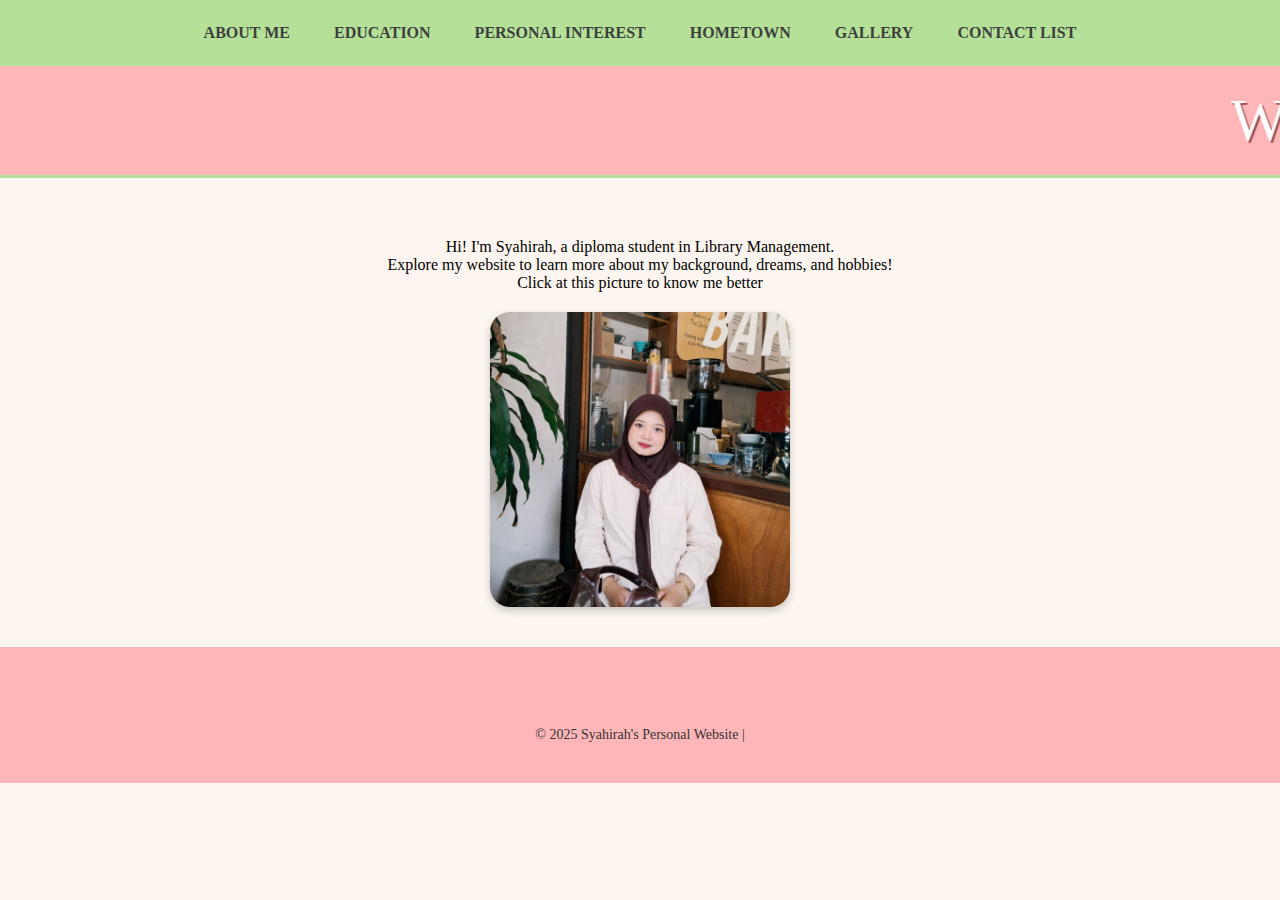
<file: index.html>
<!DOCTYPE html>
<html>
<head>
<title>Syahirah's Personal Website</title>
<link rel="stylesheet" href="footer.css">

<style>
    body {
      margin: 0;
      font-family: 'Georgia', serif;
      background-color: #FDF6F0;    
   }

    marquee {
      background-color: #FFB6B9; 
      padding: 20px 0;
      border-bottom: 3px solid #B4E197; 
      color: white;
      text-shadow: 2px 2px #A05252;
    }

    .topnav {
      background-color: #B4E197; 
      overflow: hidden;
      text-align: center;
      padding: 10px 0;
    }

    .topnav a {
      display: inline-block;
      color: #3F3F3F;
      text-align: center;
      padding: 14px 20px;
      text-decoration: none;
      font-weight: bold;
      font-size: 16px;
      transition: 0.3s;
    }

    .topnav a:hover {
      background-color: #FFB6B9; 
      color: white;
      border-radius: 10px;
    }

    .container {
      position: relative;
      width: 300px;
      margin-top: 20px;
    }

    .image {
      display: block;
      width: 100%;
      height: auto;
      border-radius: 20px;
      box-shadow: 0 4px 8px rgba(0,0,0,0.2);
    }

    .middle {
      transition: .5s ease;
      opacity: 0;
      position: absolute;
      top: 50%;
      left: 50%;
      transform: translate(-50%, -50%);
      text-align: center;
    }

    .container:hover .middle {
      opacity: 1;
    }

    .text a {
      background-color: #FF6F91; 
      color: white;
      padding: 12px 20px;
      border-radius: 8px;
      font-size: 18px;
      text-decoration: none;
    }

    .text a:hover {
      background-color: #B4E197; 
      color: #333;
    }
  </style>
</head>
<body>

<div class="topnav">
    <a href="aboutme.html" target="_blank">ABOUT ME</a> 
    <a href="edu.html" target="_blank">EDUCATION</a> 
    <a href="interest.html" target="_blank">PERSONAL INTEREST</a>  
    <a href="melaka.html" target="_blank">HOMETOWN</a>
    <a href="gallery.html" target="_blank">GALLERY</a>
    <a href="contact.html" target="_blank">CONTACT LIST</a>
  </div>

  <marquee style="font-family: Elephant; font-size:60px; margin-bottom:40px;">
    Welcome to My Personal Website
  </marquee>

  <center>
    <p>
      Hi! I'm Syahirah, a diploma student in Library Management.<br>
      Explore my website to learn more about my background, dreams, and hobbies!<br>
Click at this picture to know me better
    </p>

    <div class="container">
      <img src="mypic.jpg" class="image" alt="Profile Picture">
      <div class="middle">
        <div class="text">
          <a href="aboutme.html">ABOUT ME</a>
        </div>
      </div>
    </div>

  </center>

  <footer class="footer">
    <footer>&copy; 2025 Syahirah's Personal Website |</footer>

</body>
</html>
</file>
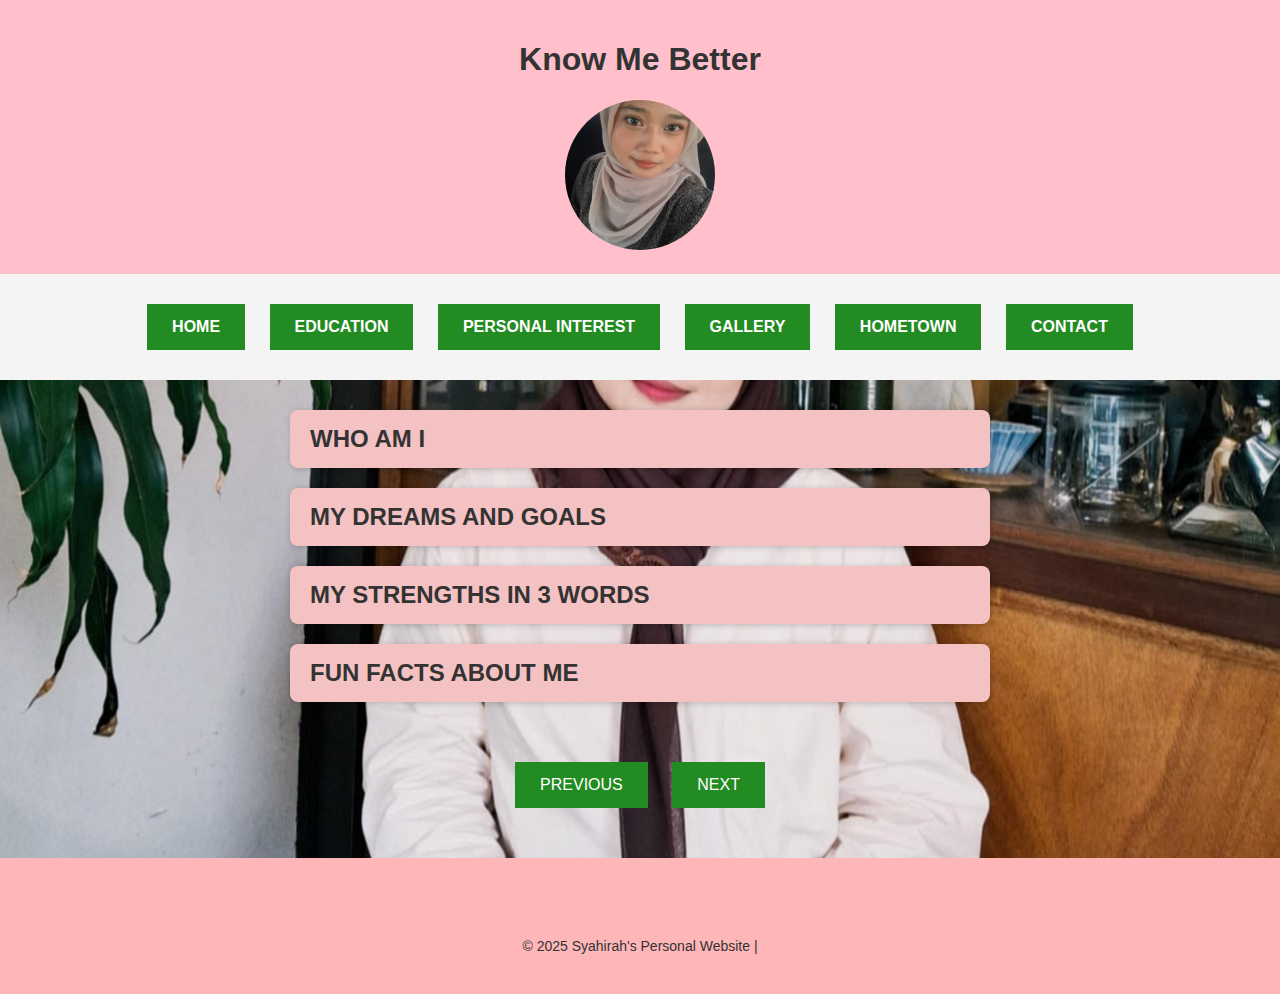
<file: aboutme.html>
<!DOCTYPE html>
<html>
<head>
<title>About Me</title>
<link rel="stylesheet" href="footer.css">
<style>

    body {
      margin: 0;
      font-family: Arial, sans-serif;
      background-image: url('mypic.jpg');
      background-size: cover;
      background-position: center;
      background-repeat: no-repeat;
      background-attachment: fixed;
      color: #333;
    }

    img {
      border-radius: 50%;
    }

    .header {
      background-color: pink;
      padding: 20px;
      text-align: center;
    }

    .topnav {
      text-align: center;
      background-color: #f4f4f4;
      padding: 20px 0;
    }

    .topnav a {
      display: inline-block;
      color: #8B7E66;
      text-align: center;
      padding: 14px 20px;
      text-decoration: none;
      font-weight: bold;
    }

    .topnav a:hover {
      background-color: #A9C388;
      color: purple;
    }

    .dropdown-container {
      max-width: 700px;
      margin: auto;
      padding: 30px;
    }

    .dropdown-section {
      margin-bottom: 20px;
    }

    .dropdown-section span {
      display: block;
      font-size: 24px;
      font-weight: bold;
      cursor: pointer;
      background-color: #F4C2C2;
      padding: 15px 20px;
      border-radius: 8px;
      box-shadow: 1px 1px 6px rgba(0,0,0,0.2);
      transition: background-color 0.3s ease;
    }

    .dropdown-section span:hover {
      background-color: #FFFDD0;
      color: #4B3832;
    }

    .dropdown-section .dropdown-content {
      display: none;
      background-color: #fff;
      padding: 20px;
      margin-top: 10px;
      border-radius: 8px;
      box-shadow: 1px 1px 6px rgba(0,0,0,0.2);
    }

    .dropdown-section:hover .dropdown-content {
      display: block;
    }

    .section-text {
      font-family: georgia;
      font-size: 16px;
      color: #333;
      line-height: 1.6;
      display: block;
    }

    a:link, a:visited {
      background-color: #228B22;
      color: white;
      padding: 14px 25px;
      text-align: center;
      text-decoration: none;
      display: inline-block;
      margin: 10px;
    }

  </style>
</head>
<body>

<div class="header">
  <h1>Know Me Better</h1>
  <img src="selfie.jpg" width="150" height="150">
</div>

<div class="topnav">
  <a href="index.html" target="_blank">HOME</a>
  <a href="edu.html" target="_blank">EDUCATION</a>
  <a href="interest.html" target="_blank">PERSONAL INTEREST</a>
  <a href="gallery.html" target="_blank">GALLERY</a>
  <a href="melaka.html" target="_blank">HOMETOWN</a>
  <a href="contact.html" target="_blank">CONTACT</a>
</div>

<div class="dropdown-container">

<div class="dropdown-section">
<span>WHO AM I</span>

<div class="dropdown-content">
  <p><i><a class="section-text">
  Hello everyone, my name is HALIMATULSYAHIRAH BINTI SHARIN, but I prefer to be called Syerah.
  I am currently studying for a Diploma in Library Management (semester 4) at UiTM Kedah.
  I come from Melaka, and being far from home has helped me become more independent.
  In April 2025, I officially turned 20 years old. I am the youngest in a family of six. </a></i></p>
</div>
</div>

<div class="dropdown-section">
  <span>MY DREAMS AND GOALS</span>

<div class="dropdown-content">
  <p><i><a class="section-text">
   As a Library Management student, my dream is to contribute to the evolution of modern libraries — not just as physical spaces, but as inclusive, digital- friendly knowledge hubs.I want to help make information more accessible, especially to underrepresented communities.<br><br>
   One of my goals is to build a career in information services where I can support users in navigating digital resources and promote lifelong learning.
   I also aim to improve my skills in metadata, digital archiving, and user experience.<br><br>
   Personally, I want to live a balanced life valuing both productivity and peace. I want to travel more, capture sunsets, and journal my journey as I grow. </a></i></p>
</div>
</div>

<div class="dropdown-section">
<span>MY STRENGTHS IN 3 WORDS</span>

<div class="dropdown-content">
  <p><i><a class="section-text">
  <b>Organized</b> – I love keeping things in order, whether it’s my planner, notes, or digital files.<br><br>
  <b>Calm</b> – I stay composed under pressure and prefer resolving things quietly and thoughtfully.<br><br>
  <b>Creative</b> – I enjoy journaling, decorating, and thinking of new ways to present ideas. </a></i></p>
 </div>
</div>

<div class="dropdown-section">
 <span>FUN FACTS ABOUT ME</span>

<div class="dropdown-content">
  <i><a class="section-text">
  <ol>
    <li>My favourite color is purple.</li>
    <li>I love reading — especially topics about personal growth and lifelong learning.</li>
    <li>I don’t drink coffee, but I love the smell. It gives me a comfy vibe.</li>
    <li>I love listening to sad songs.</li>
    <li>I romanticize my life through journaling — pastel pages, peaceful thoughts.</li>
    <li>My tote bag always has 3 things: hand fan, tissues, and random lip products.</li>
    <li>If I designed a library, it’d have soft lighting, indoor plants, floor cushions, and a journaling corner.</li>
    <li>I like staring at the ceiling while listening to music and imagining movie scenes.</li>
    <li>I get emotionally attached to songs, even when I don’t understand the lyrics.</li>
    <li>I’ve never finished a scented candle, but I keep buying them like I run a spa.</li>
  </ol>
  </a></i>
  </div>
 </div>
</div>

  <center>
    <a href="index.html" target="_blank">PREVIOUS</a>
    <a href="edu.html" target="_blank">NEXT</a>
  </center>

  <footer class="footer">
    <footer>&copy; 2025 Syahirah's Personal Website |</footer>

</body>
</html>
</file>
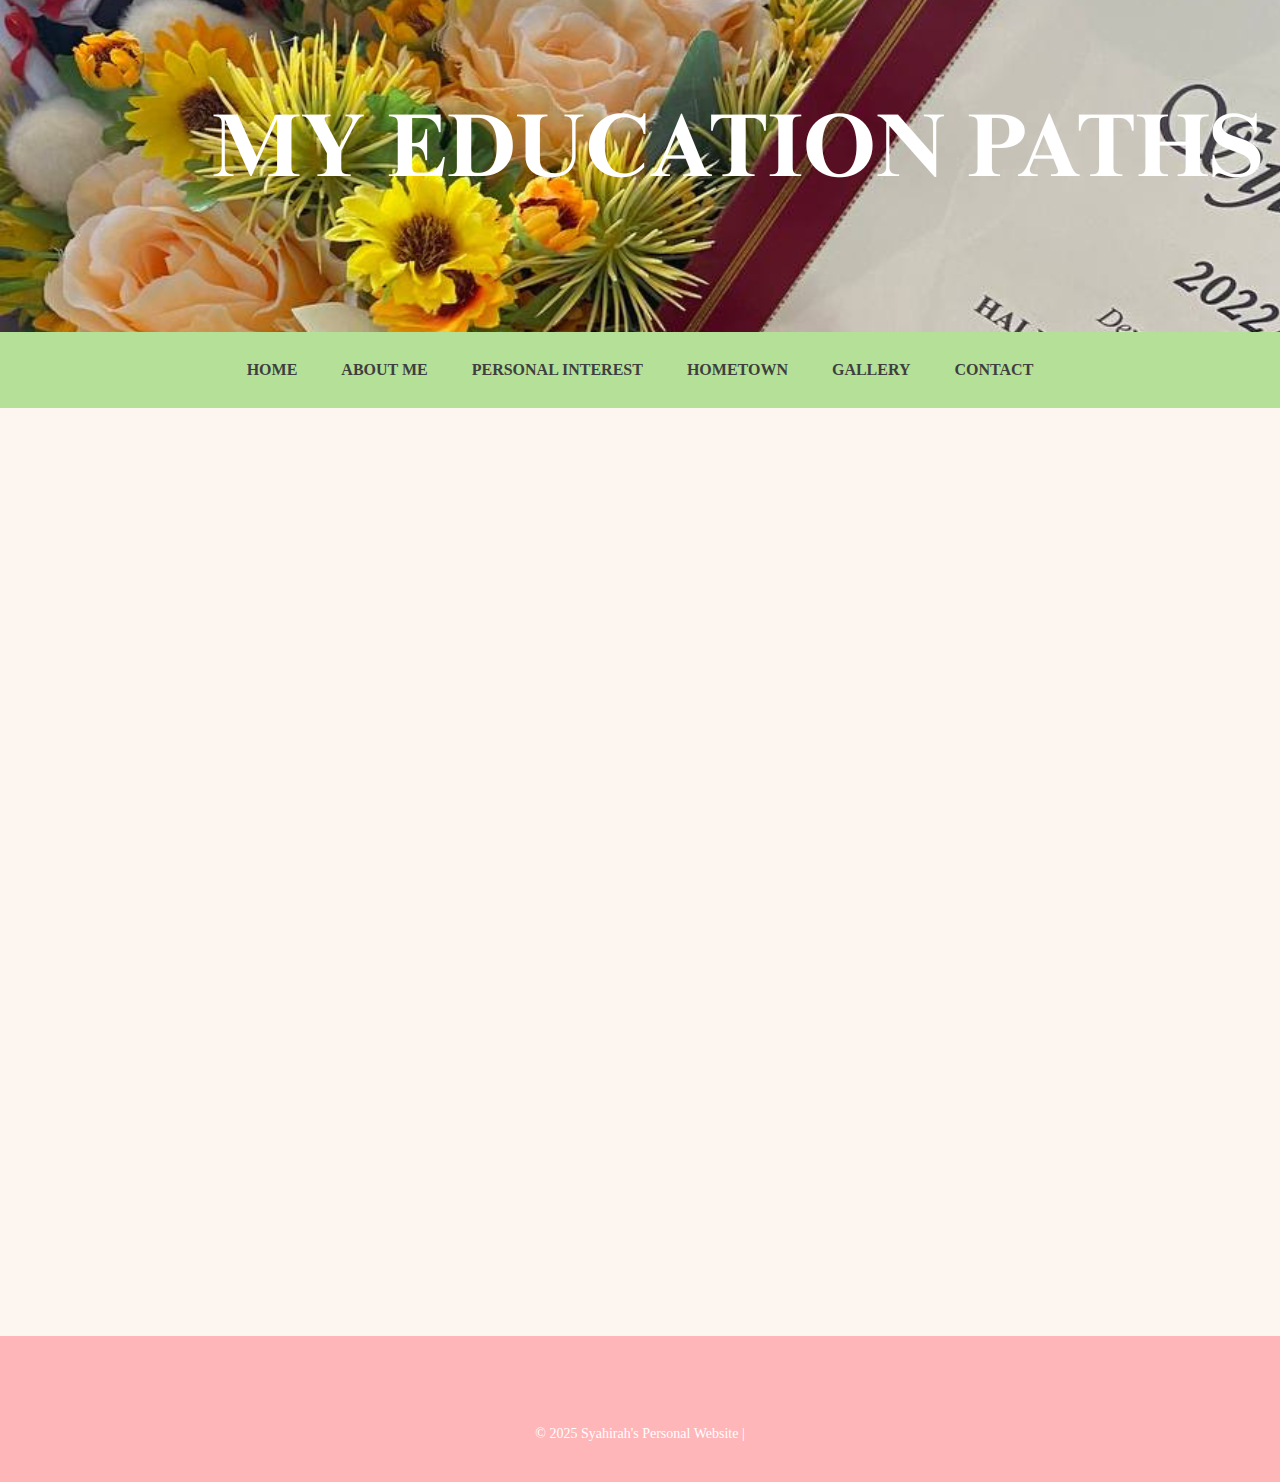
<file: edu.html>
<!DOCTYPE html>
<html>
<head>
<title>EDUCATION</title>
<link rel="stylesheet" href="footer.css">
<style>
    * {
      box-sizing: border-box;
    }

    body {
      margin: 0;
      font-family: Georgia, serif;
      background-color: #FDF6F0;
      color: #333;
    }

    .header {
      background-image: url("grad.png");
      background-color: #FFB6B9;
      padding: 60px 20px;
      text-align: center;
      color: white;
    }

    .header h1 {
      font-family: 'Elephant', serif;
      font-size: 48px;
      margin-bottom: 20px;
      text-shadow: 2px 2px #e290a2;
    }

    .header img {
      width: 100px;
      height: 100px;
      border-radius: 50%;
      border: 3px solid white;
      box-shadow: 0 0 10px rgba(0,0,0,0.1);
      animation: zoomIn 1.5s ease forwards;
      opacity: 0;
    }

    @keyframes zoomIn {
      0% {
        transform: scale(0.8);
        opacity: 0;
      }
      100% {
        transform: scale(1);
        opacity: 1;
      }
    }

    .topnav {
      background-color: #B4E197;
      text-align: center;
      padding: 15px 0;
    }

    .topnav a {
      display: inline-block;
      color: #3F3F3F;
      padding: 14px 20px;
      text-decoration: none;
      font-weight: bold;
      transition: 0.3s ease;
    }

    .topnav a:hover {
      background-color: #FFB6B9;
      color: white;
      border-radius: 8px;
    }

    .content {
      max-width: 1000px;
      margin: auto;
      padding: 30px 20px;
      text-align: center;
      animation: fadeIn 1.5s ease forwards;
      opacity: 0;
    }

    @keyframes fadeIn {
      to {
        opacity: 1;
      }
    }

    h2 {
      color: #4B3832;
      margin-top: 40px;
    }

    table {
      border-collapse: collapse;
      width: 100%;
      margin-top: 30px;
    }

    th, td {
      border: 2px solid #FF6F91;
      padding: 12px;
      text-align: center;
    }

    tr {
      animation: slideFadeIn 1s ease forwards;
      opacity: 0;
      transform: translateY(20px);
    }

    @keyframes slideFadeIn {
      to {
      opacity: 1;
     transform: translateY(0);
      }
    }

   th {
      background-color: #FFB6B9;
      color: white;
    }

   tr:nth-child(even) {
      background-color: #E8F5E9;
    }

    tr:nth-child(odd) {
      background-color: #FFF0F3;
    }

    tr:hover {
     background-color: #fce4ec;
     transition: 0.3s ease;
    }

    img.table-img {
      width: 80px;
      border-radius: 10px;
    }

    i {
      display: block;
      margin-top: 20px;
      font-style: italic;
      color: #7B3F00;
    }

    a {
      color: #FF6F91;
      text-decoration: none;
      font-weight: bold;
    }

    a:hover {
      color: #B4E197;
      text-decoration: underline;
    }

    .button-group {
      margin: 40px 0 20px;
    }

    .button-group a {
      background-color: #FF6F91;
      color: white;
      padding: 12px 25px;
      margin: 10px;
      border-radius: 8px;
      display: inline-block;
      font-weight: bold;
      transition: 0.3s ease;
      text-decoration: none;
    }

    .button-group a:hover {
      background-color: #B4E197;
      color: #333;
    }

    footer {
      background-color: #FFB6B9;
      color: white;
      text-align: center;
      padding: 20px;
      margin-top: 50px;
      font-size: 14px;
    }

    footer span {
      font-weight: bold;
      color: #4B3832;
    }

  </style>
</head>
<body>

  <div class="header">
    <br><br><br><br><br><br><img src="education.PNG">
  </div>

  <div class="topnav">
    <a href="index.html" target="_blank">HOME</a>
    <a href="aboutme.html" target="_blank">ABOUT ME</a>
    <a href="interest.html" target="_blank">PERSONAL INTEREST</a>
    <a href="melaka.html" target="_blank">HOMETOWN</a>
    <a href="gallery.html" target="_blank">GALLERY</a>
    <a href="contact.html" target="_blank">CONTACT</a>
  </div>

  <div class="content">
    <h2>🎓 Appreciation Message</h2>
    <p>I am deeply grateful to all the educational institutions that have shaped my academic and personal journey.Starting from <b>SK Sempang</b>, where I took my first steps in learning, to<b>SMKA Tun Perak</b>, which strengthened my values,and now <b>UiTM Kedah</b>, where I continue to grow in the field of Information Management.</p>

    <h2>Educational Journey</h2>

    <table>
      <tr>
        <th rowspan="2">Level</th>
        <th colspan="2">Institution Details</th>
        <th rowspan="2">Year</th>
        <th rowspan="2">Achievement</th>
      </tr>
      <tr>
        <th>Institution Name</th>
        <th>Logo</th>
      </tr>
      <tr>
        <td>Primary School</td>
        <td>SK Sempang, Merlimau Melaka</td>
        <td><img src="sk.png" class="table-img"></td>
        <td>2012–2017</td>
        <td>UPSR: 4A 2B</td>
      </tr>
      <tr>
        <td>Secondary School</td>
        <td><a href="https://www.tunperak.edu.my/" target="_blank">SMKA Tun Perak, Jasin Melaka</a></td>
        <td><img src="tunperak.png" class="table-img"></td>
        <td>2018–2022</td>
        <td>PT3 & SPM: 5A 2B</td>
      </tr>
      <tr>
        <td>University</td>
        <td><a href="https://kedah.uitm.edu.my/" target="_blank">UiTM Merbok, Kedah</a></td>
        <td><img src="uitm.png" class="table-img"></td>
        <td>2023–2026</td>
        <td>Dean's List: SEM 1 & SEM 3</td>
      </tr>
      <tr>
        <td colspan="5">
          <i>"Education is the passport to the future, for tomorrow belongs to those who prepare for it today."</i>
        </td>
      </tr>
    </table>

    <div class="button-group">
      <a href="aboutme.html" target="_blank">⬅ PREVIOUS</a>
      <a href="interest.html" target="_blank">NEXT ➡</a>
    </div>
  </div>

  <footer class="footer">
    <footer>&copy; 2025 Syahirah's Personal Website |</footer>

</body>
</html>
</file>
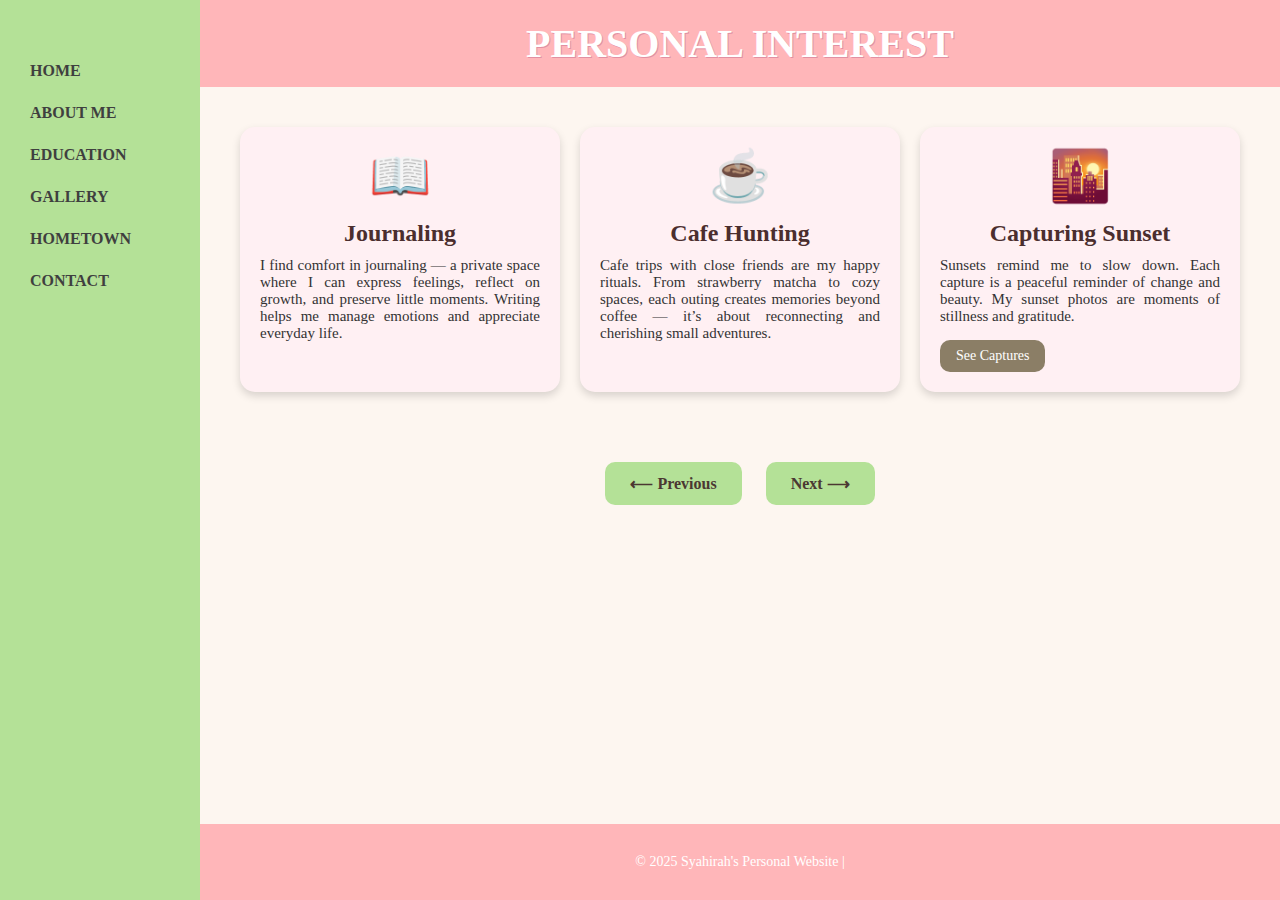
<file: interest.html>
<!DOCTYPE html>
<html>
<head>  
<title>Personal Interest</title>
<link rel="stylesheet" href="footer.css">
<style>
    * {
      box-sizing: border-box;
      margin: 0;
      padding: 0;
      font-family: 'Georgia', serif;
    }

    body {
      display: flex;
      flex-direction: column;
      min-height: 100vh;
      background-color: #FDF6F0;
      color: #333;
    }

    .sidebar {
      position: fixed;
      top: 0;
      bottom: 0;
      width: 200px;
      background-color: #B4E197;
      padding: 50px 10px;
    }

    .sidebar a {
      display: block;
      color: #3F3F3F;
      padding: 12px 20px;
      text-decoration: none;
      font-weight: bold;
      transition: 0.3s ease;
    }

    .sidebar a:hover {
      background-color: #FFB6B9;
      color: white;
      border-radius: 8px;
    }

    .main {
      margin-left: 200px;
      flex: 1;
      display: flex;
      flex-direction: column;
      min-height: 100vh;
    }

    .header {
      background-color: #FFB6B9;
      padding: 20px;
      text-align: center;
      color: white;
    }

    .header h1 {
      font-family: 'Elephant';
      font-size: 40px;
      text-shadow: 1px 1px #e290a2;
    }

    .container {
      display: grid;
      grid-template-columns: repeat(auto-fit, minmax(300px, 1fr));
      gap: 20px;
      padding: 40px;
      animation: fadeIn 1.5s ease;
    }

    @keyframes fadeIn {
      0% { opacity: 0; transform: translateY(20px); }
      100% { opacity: 1; transform: translateY(0); }
    }

    .card {
      background-color: #FFF0F3;
      padding: 20px;
      border-radius: 15px;
      box-shadow: 0 4px 8px rgba(0, 0, 0, 0.15);
      transition: transform 0.3s ease, box-shadow 0.3s ease;
    }

    .card:hover {
      transform: translateY(-10px);
      box-shadow: 0 8px 16px rgba(0, 0, 0, 0.25);
    }

    .card-icon {
      font-size: 50px;
      margin-bottom: 15px;
      color: #FF6F91;
      text-align: center;
    }

    .card h2 {
      margin-bottom: 10px;
      font-size: 24px;
      color: #4B2E2E;
      text-align: center;
    }

    .card p {
      font-size: 15px;
      text-align: justify;
    }

    .btn {
      display: inline-block;
      margin-top: 15px;
      background-color: #8B7E66;
      color: white;
      padding: 8px 16px;
      border-radius: 10px;
      text-decoration: none;
      font-size: 14px;
      transition: 0.3s ease;
    }

    .btn:hover {
      background-color: #5C4033;
    }

    .nav-buttons {
      text-align: center;
      margin: 30px 0 60px;
    }

    .nav-buttons a {
      display: inline-block;
      background-color: #B4E197;
      color: #4B3832;
      padding: 12px 25px;
      margin: 0 10px;
      text-decoration: none;
      font-weight: bold;
      border-radius: 10px;
      transition: 0.3s;
    }

    .nav-buttons a:hover {
      background-color: #FFB6B9;
      color: white;
    }

    footer {
      background-color: #FFB6B9;
      color: white;
      text-align: center;
      padding: 15px;
      font-size: 14px;
      margin-top: auto;
    }

    footer span {
      font-weight: bold;
      color: #4B3832;
    }

    @media (max-width: 768px) {
      .sidebar {
        position: relative;
        width: 100%;
        text-align: center;
      }

      .main {
        margin-left: 0;
      }

      .container {
        padding: 20px;
      }
    }
  </style>
</head>
<body>

  <div class="sidebar">
    <a href="index.html" target="_blank">HOME</a>
    <a href="aboutme.html" target="_blank">ABOUT ME</a>
    <a href="edu.html" target="_blank">EDUCATION</a>
    <a href="gallery.html" target="_blank">GALLERY</a>
    <a href="melaka.html" target="_blank">HOMETOWN</a>
    <a href="contact.html" target="_blank">CONTACT</a>
  </div>

  <div class="main">
    <div class="header">
      <h1>PERSONAL INTEREST</h1>
    </div>

    <div class="container">
      <div class="card">
        <div class="card-icon">📖</div>
        <h2>Journaling</h2>
        <p>I find comfort in journaling — a private space where I can express feelings, reflect on growth, and preserve little moments. Writing helps me manage emotions and appreciate everyday life.</p>
      </div>

      <div class="card">
        <div class="card-icon">☕</div>
        <h2>Cafe Hunting</h2>
        <p>Cafe trips with close friends are my happy rituals. From strawberry matcha to cozy spaces, each outing creates memories beyond coffee — it’s about reconnecting and cherishing small adventures.</p>
      </div>

      <div class="card">
        <div class="card-icon">🌇</div>
        <h2>Capturing Sunset</h2>
        <p>Sunsets remind me to slow down. Each capture is a peaceful reminder of change and beauty. My sunset photos are moments of stillness and gratitude.</p>
        <a href="gallery.html" target="_blank" class="btn">See Captures</a>
      </div>
    </div>

    <div class="nav-buttons">
      <a href="edu.html" target="_blank">⟵ Previous</a>
      <a href="gallery.html" target="_blank">Next ⟶</a>
    </div>

 <footer class="footer">
    <footer>&copy; 2025 Syahirah's Personal Website |</footer>

  </div>
</body>
</html>
</file>
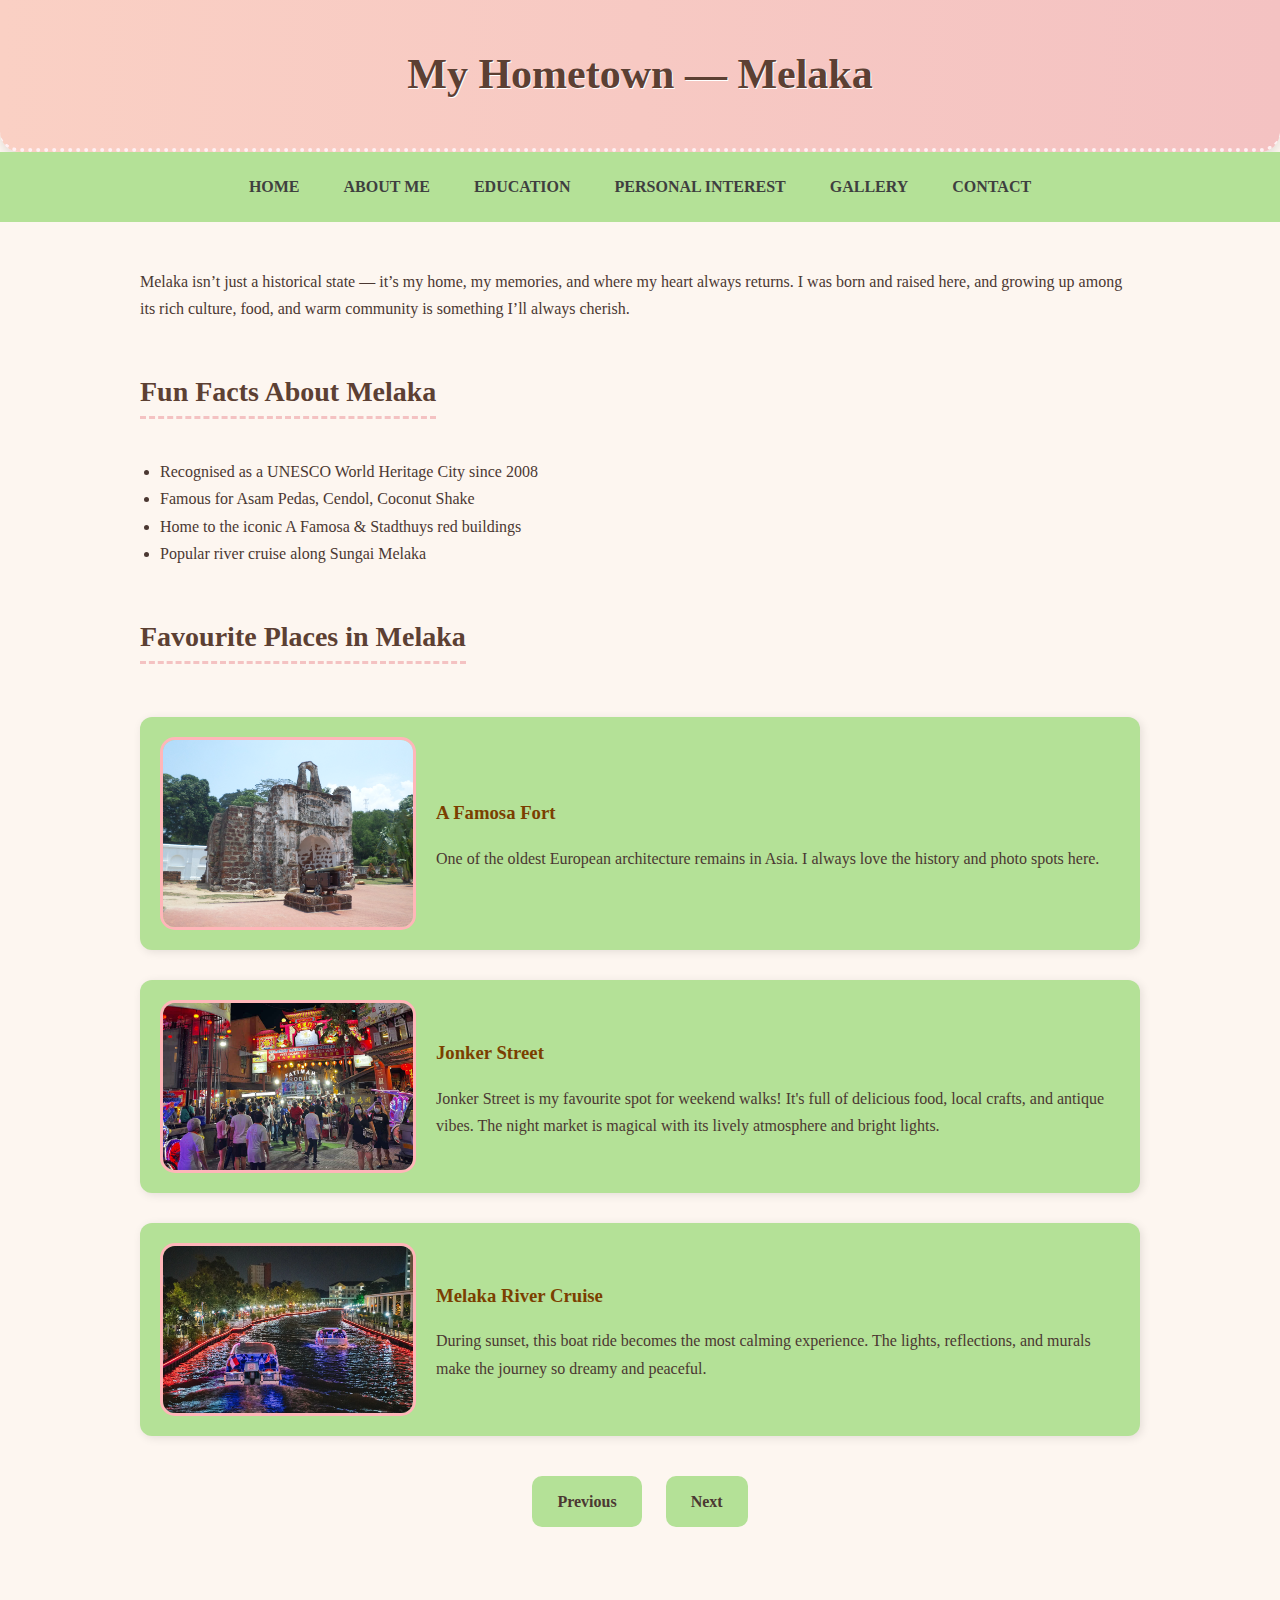
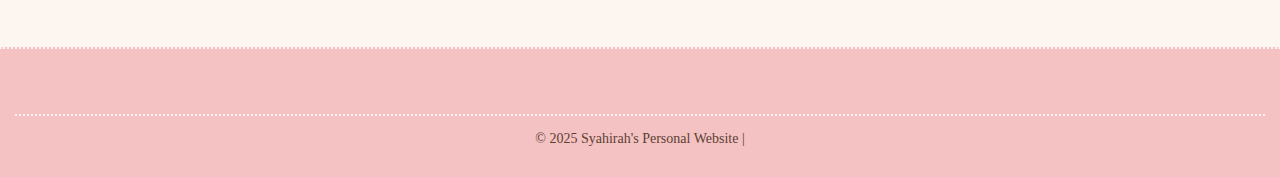
<file: melaka.html>
<!DOCTYPE html>
<html>
<head>
<title>My Hometown - Melaka</title>
<link rel="stylesheet" href="footer.css">
<style>
    body {
      margin: 0;
      font-family: 'Georgia', serif;
      background-color: #FDF6F0;
      color: #4B3832;
    }

    .header {
      background: linear-gradient(to right, #FAD0C4, #F4C2C2);
      padding: 50px 20px;
      text-align: center;
      border-bottom: 4px dotted #FFF0F3;
      border-radius: 0 0 20px 20px;
      box-shadow: 0 4px 10px rgba(0, 0, 0, 0.1);
    }

    .header h1 {
      font-family: 'Elephant', serif;
      font-size: 42px;
      color: #5C4033;
      margin: 0;
      text-shadow: 1px 1px #fff;
    }

    .topnav {
      background-color: #B4E197;
      text-align: center;
      padding: 12px 0;
    }

    .topnav a {
      display: inline-block;
      color: #3F3F3F;
      padding: 14px 20px;
      text-decoration: none;
      font-weight: bold;
      font-size: 16px;
      transition: 0.3s;
    }

    .topnav a:hover {
      background-color: #FFB6B9;
      color: white;
      border-radius: 10px;
    }

    .content {
      max-width: 1000px;
      margin: auto;
      padding: 30px 20px;
      line-height: 1.7;
    }

    .section-title {
      font-size: 28px;
      margin-top: 30px;
      color: #5C4033;
      border-bottom: 3px dashed #F4C2C2;
      display: inline-block;
    }

    ul {
      padding-left: 20px;
    }

    .place {
      display: flex;
      flex-wrap: wrap;
      align-items: center;
      margin: 30px 0;
      gap: 20px;
      background-color: #B4E197;
      border-radius: 12px;
      padding: 20px;
      box-shadow: 2px 2px 10px rgba(0,0,0,0.1);
    }

    .place img {
      width: 250px;
      border-radius: 15px;
      border: 3px solid #FFB6B9;
      background-color: white;
    }

    .place-text {
      flex: 1;
      min-width: 250px;
    }

    .place-text h3 {
      color: #7B3F00;
      margin-bottom: 10px;
    }

    .nav-buttons {
      text-align: center;
      margin: 40px 0;
    }

    .nav-buttons a {
      display: inline-block;
      background-color: #B4E197;
      color: #4B3832;
      padding: 12px 25px;
      margin: 0 10px;
      text-decoration: none;
      font-weight: bold;
      border-radius: 10px;
      transition: 0.3s;
    }

    .nav-buttons a:hover {
      background-color: #FFB6B9;
      color: white;
    }

    footer {
      background-color: #F4C2C2;
      text-align: center;
      padding: 15px;
      color: #5C4033;
      font-size: 14px;
      margin-top: 50px;
      border-top: 2px dotted #FFF0F3;
    }
  </style>
</head>
<body>

  <div class="header">
    <h1>My Hometown — Melaka</h1>
  </div>

  <div class="topnav">
    <a href="index.html" target="_blank">HOME</a>
    <a href="aboutme.html" target="_blank">ABOUT ME</a>
    <a href="edu.html" target="_blank">EDUCATION</a>
    <a href="interest.html" target="_blank">PERSONAL INTEREST</a>
    <a href="gallery.html" target="_blank">GALLERY</a>
    <a href="contact.html" target="_blank">CONTACT</a>
  </div>

  <div class="content">
    <p>
      Melaka isn’t just a historical state — it’s my home, my memories, and where my heart always returns.
      I was born and raised here, and growing up among its rich culture, food, and warm community is something I’ll always cherish.
    </p>

    <h2 class="section-title">Fun Facts About Melaka</h2>
    <ul>
      <li>Recognised as a UNESCO World Heritage City since 2008</li>
      <li>Famous for Asam Pedas, Cendol, Coconut Shake</li>
      <li>Home to the iconic A Famosa & Stadthuys red buildings</li>
      <li>Popular river cruise along Sungai Melaka</li>
    </ul>

    <h2 class="section-title">Favourite Places in Melaka</h2>

    <div class="place">
      <img src="afamosa.jpeg" alt="A Famosa Fort">
      <div class="place-text">
        <h3>A Famosa Fort</h3>
        <p>One of the oldest European architecture remains in Asia. I always love the history and photo spots here.</p>
      </div>
    </div>

    <div class="place">
      <img src="jonker.jpg" alt="Jonker Street">
      <div class="place-text">
        <h3>Jonker Street</h3>
        <p>Jonker Street is my favourite spot for weekend walks! It's full of delicious food, local crafts, and antique vibes. The night market is magical with its lively atmosphere and bright lights.</p>
      </div>
    </div>

    <div class="place">
      <img src="rc.jpg" alt="Melaka River Cruise">
      <div class="place-text">
        <h3>Melaka River Cruise</h3>
        <p>During sunset, this boat ride becomes the most calming experience. The lights, reflections, and murals make the journey so dreamy and peaceful.</p>
      </div>
    </div>

    <div class="nav-buttons">
      <a href="gallery.html" target="_blank">Previous</a>
      <a href="contact.html" target="_blank">Next</a>
    </div>
  </div>

  <footer class="footer">
    <footer>&copy; 2025 Syahirah's Personal Website |</footer>

</body>
</html>
</file>
<file: footer.css>
footer {
      margin-top: 40px;
      padding: 20px;
      background-color: #FFB6B9; 
      color: #333;
      text-align: center;
      font-size: 14px;
    }
</file>
